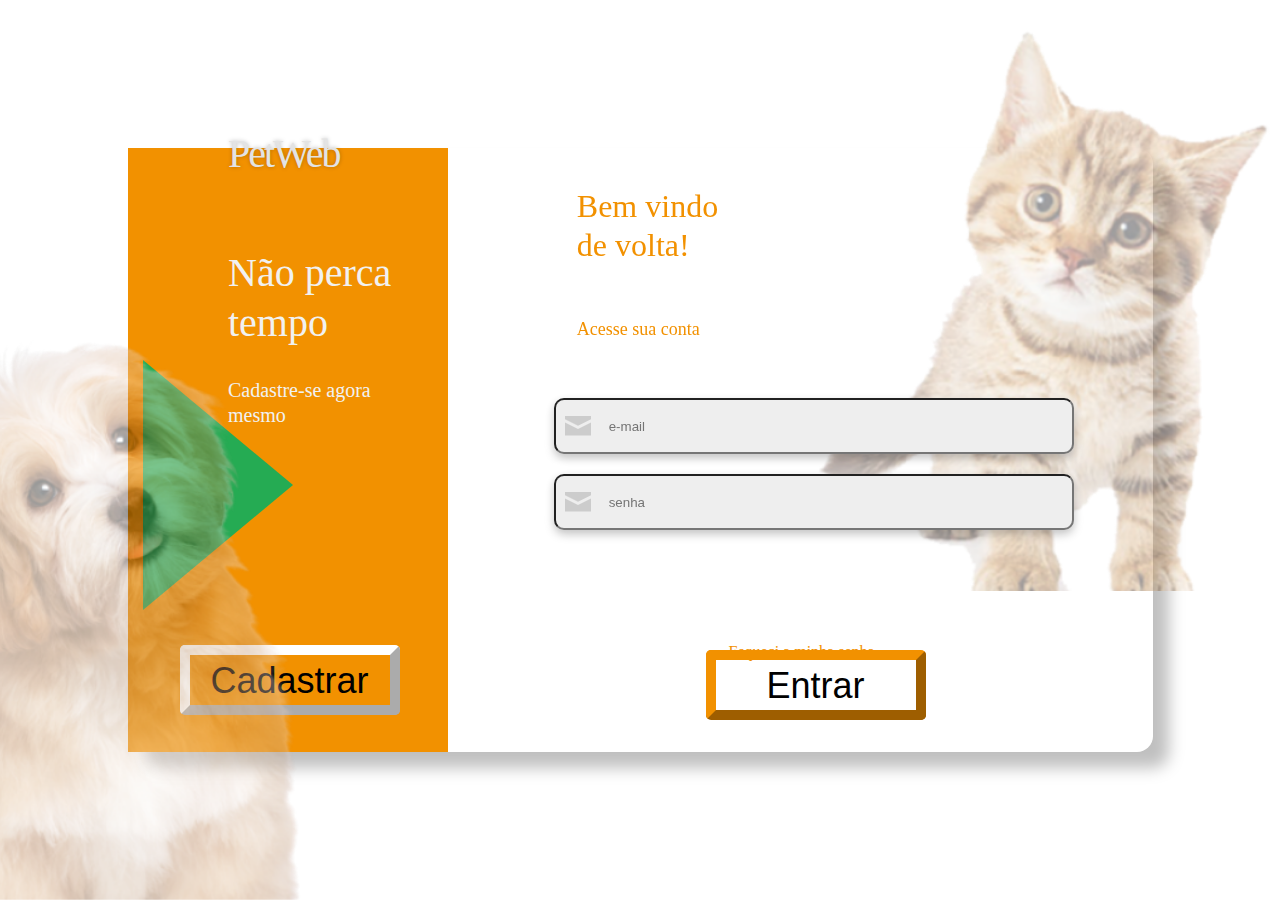
<file: 1-0loginPetWeb1.html>
<!DOCTYPE html>

<html lang="pt-br">
	<head>
		<meta charset = "utf-8"><!--Configurar para português-->
		<title>Login PetWeb</title>
		<style> </style>
		<!--- Login PetWeb- Web Interativa com Ajax e PHP ---->
		<link rel = "stylesheet" href = "1.0-Adm-Login-DT.css" type = "text/css">		
	</head>
	
	<body>
		
		<div class = "cat"> </div>
		<div class = "rectangle_1">
			<div class = "rectangle_2 wallColor">
				<form action = "">
					<input class = "input_field" type = "email" placeholder = "e-mail" ><br>
					<input class = "input_field" type = "password" placeholder = "senha"><br>
				</form>
				<div class = "position triangulo"> </div>
				<button class = "btn_cadastrar">Cadastrar</button>
				<button class = "btn_enter" >Entrar</button>
			</div>
			<p class = "petweb">PetWeb</p>
			<p class = "nao_perca_tempo">Não perca tempo</p>
			<p class = "cadastre_agora">Cadastre-se agora mesmo</p>
			<p class = "retorno_benvindo">Bem vindo de volta!</p>
			<p class = "acesse_conta">Acesse sua conta</p>
			<p class = "esqueceu_senha">Esqueci a minha senha</p>

		</div>
		<div class = "dog"> </div>
		<script type = "text/javascript"> 
		</script>
	</body>
</html>
</file>
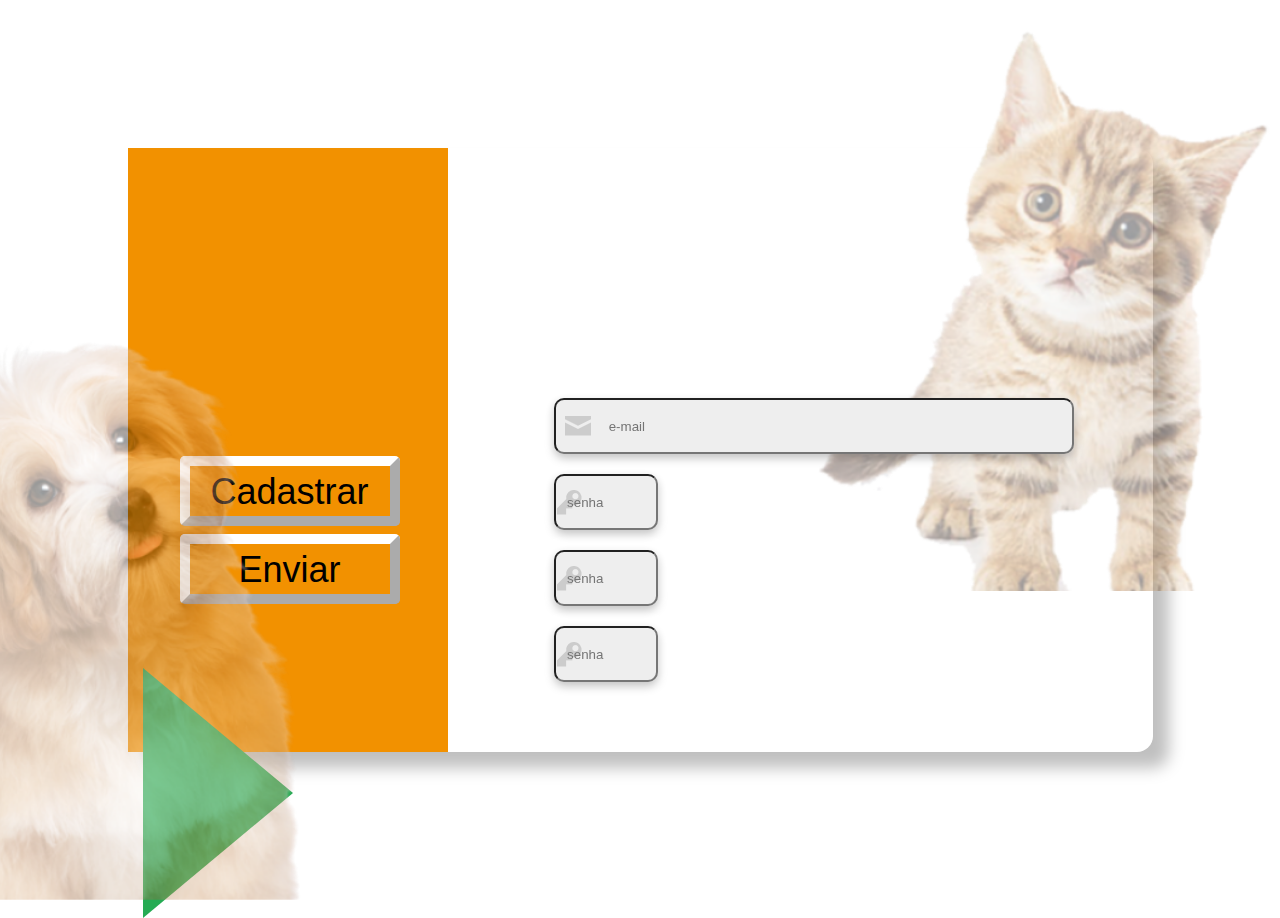
<file: aula_amanda_leticia.html>
<!DOCTYPE html>

<html lang="pt-br">
	<head>
		<meta charset = "utf-8"><!--Configurar para português-->
		<title>Login PetWeb</title>
		<style> </style>
		<!--- Login PetWeb- Web Interativa com Ajax e PHP ---->
		<link rel = "stylesheet" href = "1.0-Adm-Login-DT.css" type = "text/css">		
	</head>
	
	<body>
		
		<div class = "cat"> </div>
		<div class = "rectangle_1">
			<div class = "rectangle_2 wallColor">
				<form action = "">
					<input class = "input_field" type = "email" placeholder = "e-mail" ><br>
					<input class = "input_field2" type = "password" placeholder = "senha"><br>
					<input class = "input_field2" type = "password" placeholder = "senha"><br>
					<input class = "input_field2" type = "password" placeholder = "senha"><br>
					<input class = "btn_cadastrar" type="submit" value="Cadastrar">
					<input class = "btn_cadastrar" type="submit" value="Enviar">
				</form>
				<div class = "position triangulo"> </div>
			
			</div>
	

		</div>
		<div class = "dog"> </div>
		<script type = "text/javascript"> 
		</script>
	</body>
</html>
</file>
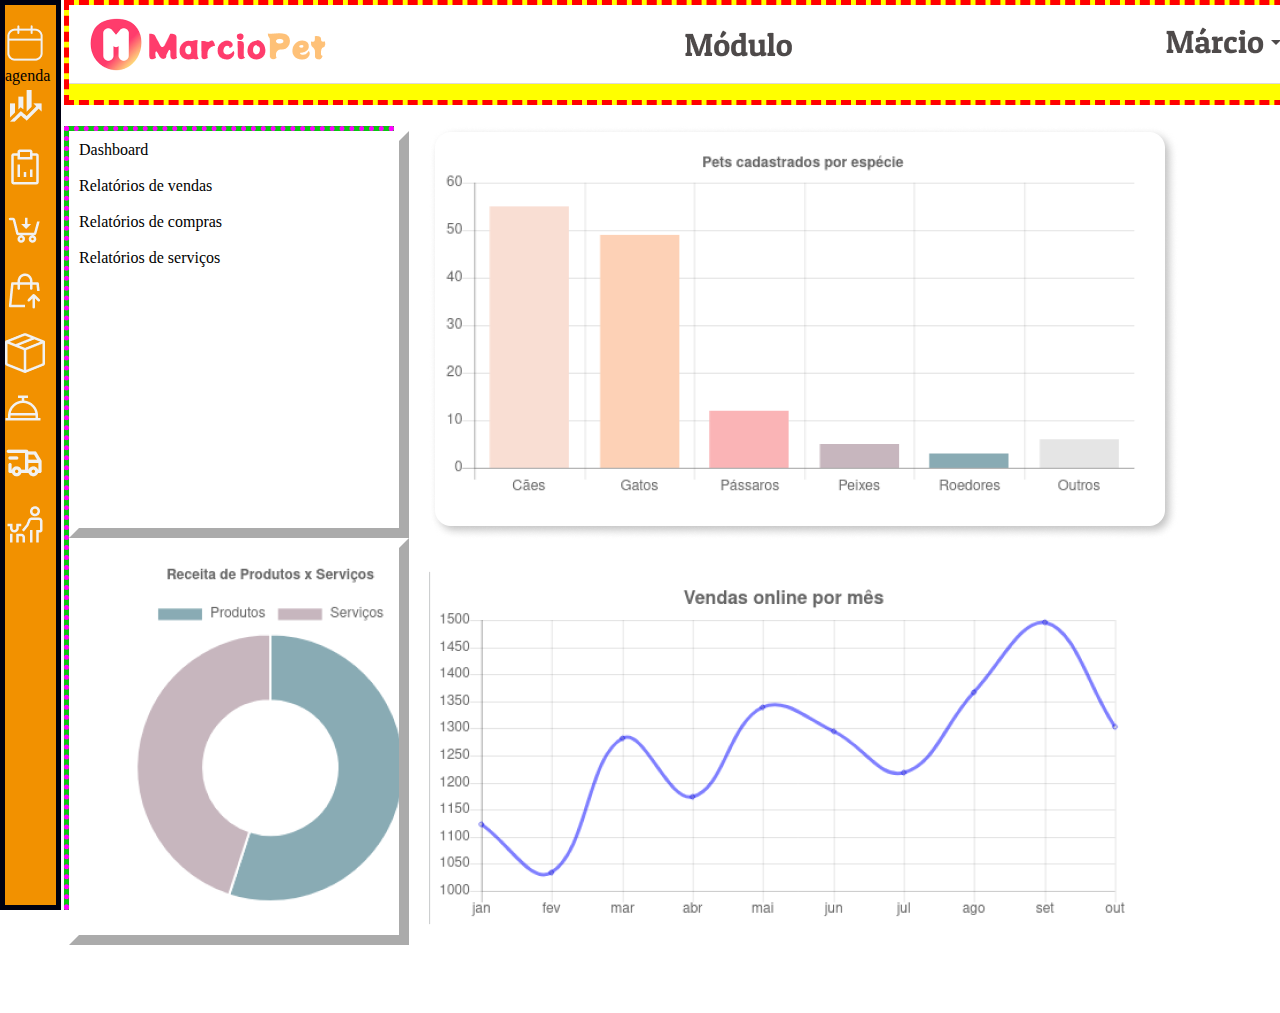
<file: dashboard.html>
<!DOCTYPE html>

<html lang="pt-br">
	<head>
		<meta charset = "utf-8"><!--Configurar para português-->
		<title>Dashboard</title>
		<style></style>
		<!---Página da Relatório - Projeto de TG SIMGETEC ---->
		<script type = "text/javascript"></script>
		<link rel = "stylesheet" type = "text/css" href = "loginPage.css" media = "all">
		<link rel = "stylesheet" type = "text/css" href = "1.0-Adm-Login-DT.css" media = "all">
		<link rel = "stylesheet" type = "text/css" href = "basePet.css" media = "all">

	</head>
	
	<body>
		<div class = "container wallcolor"><br>
			<img src = "calendar.png" >agenda<br>
			<img src = "mdi_finance.png"><br><br>
			<img src = "dashboard_menu.png"><br><br>
			<img src = "carrinho_menu.png"><br><br>
			<img src = "vendas.png"><br><br>
			<img src = "produtos.png"><br><br>
			<img src = "Vector.png"><br><br>
			<img src = "fornecedores.png"><br><br>
			<img src = "dog-walker.png"><br>
		</div>
		<div class = "header" ></div>
		<div class = "container2">
			<div class = "calendar_extrato">
				<div class = "column-2"></div><div class = " column-10">Dashboard</div><br><br>
				<div class = "column-2"></div><div class = " column-10">Relatórios de vendas</div><br><br>
				<div class = "column-2"></div><div class = " column-10">Relatórios de compras</div><br><br>
				<div class = "column-2"></div><div class = " column-10">Relatórios de serviços</div><br>
			</div>                      
			<div class = "calendar_extrato receitas"></div>
		</div>
		<div class = "container3"> 
			<div class = "contas pets_cadastrados"></div>
			<div class = "contas vendas_on_line"></div>
		</div>
	
	
	</body>
</html>
</file>
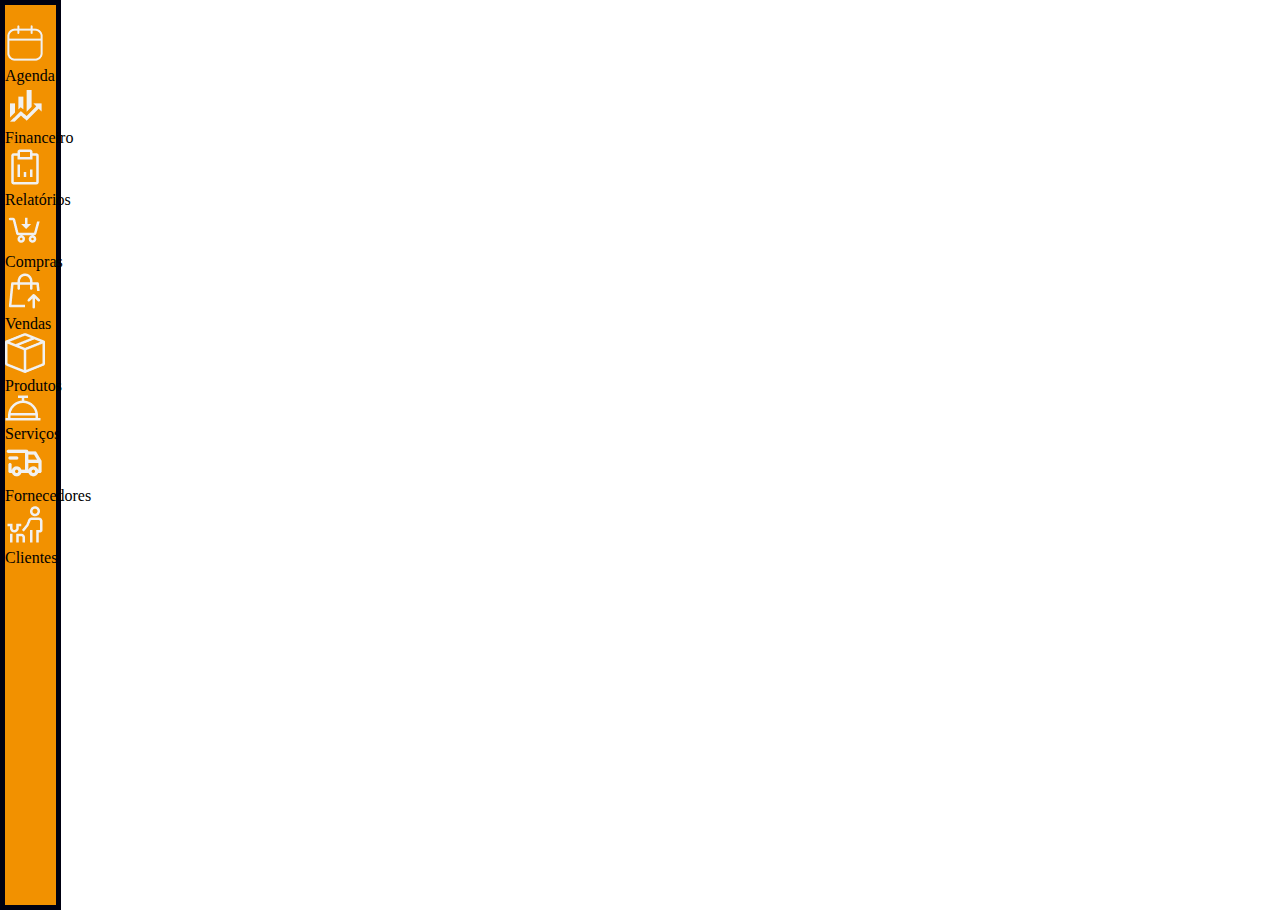
<file: dashboard2.html>
<!DOCTYPE html>

<html>
	<head>	
		<meta charset = "utf-8">  <!--Configurar para português-->
		<title>Dashboard 2</title>
		<style></style>
		<!--- TG - dashboard 2 ---->
		<link rel = "stylesheet" type = "text/css" href = "loginPage.css" media = "all">
		<link rel = "stylesheet" type = "text/css" href = "1.0-Adm-Login-DT.css" media = "all">
		<link rel = "stylesheet" type = "text/css" href = "basePet.css" media = "all">
	</head>
	
	<body>
		<div class = "container wallcolor"><br>
			
			<img src = "calendar.png">Agenda<br>
			<img src = "mdi_finance.png">Financeiro<br>
			<img src = "dashboard_menu.png">Relatórios<br>
			<img src = "carrinho_menu.png">Compras<br>
			<img src = "vendas.png">Vendas<br>
			<img src = "produtos.png">Produtos<br>
			<img src = "Vector.png">Serviços<br>
			<img src = "fornecedores.png">Fornecedores<br>
			<img src = "dog-walker.png">Clientes<br>
		
		</div>
		<script type = "text/javascript"></script>
	</body>
</html>
</file>
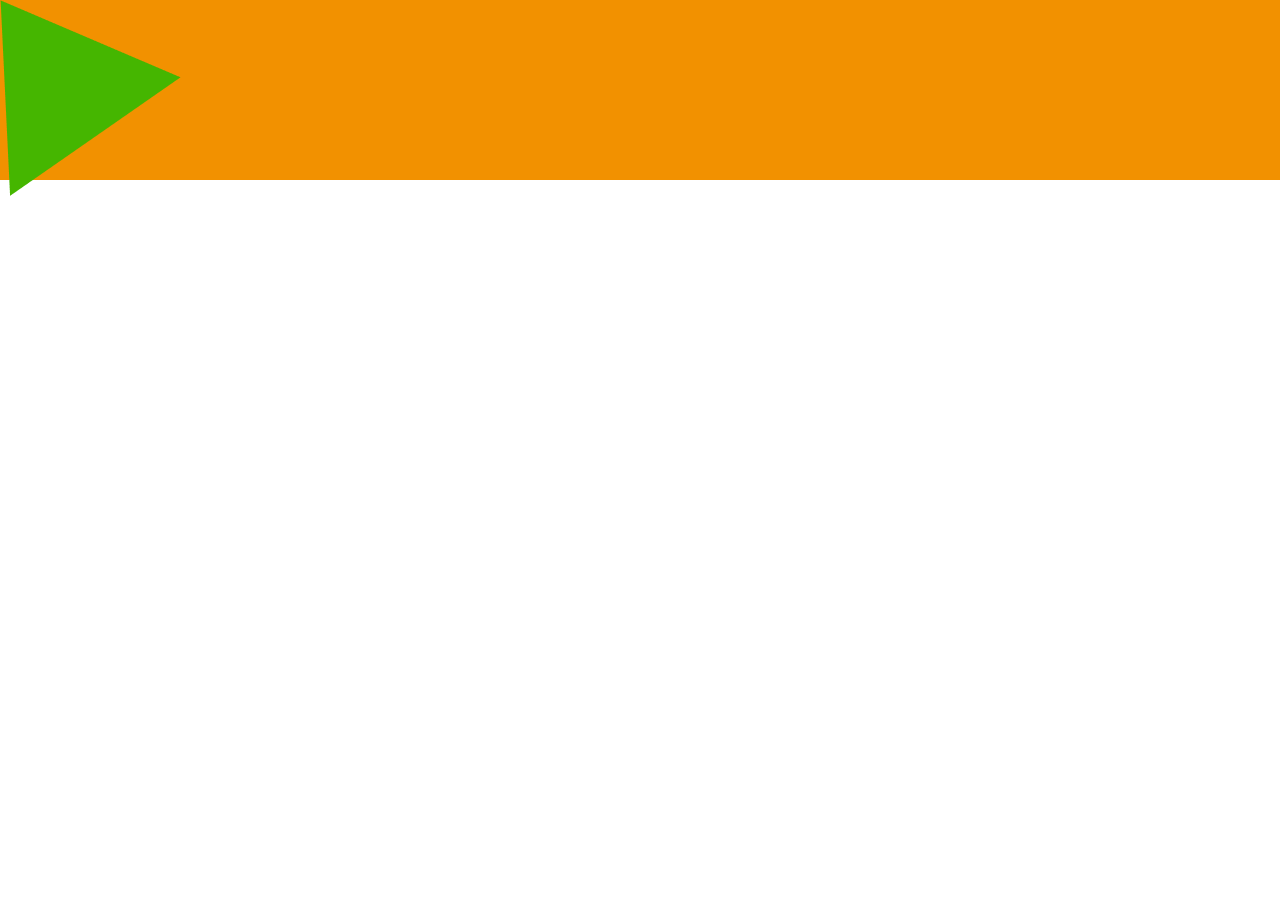
<file: estoque_lista.html>
<!DOCTYPE html>

<html>
	<head>	
		<meta charset = "utf-8">  <!--Configurar para português-->
		<title>Estoque</title>
		<style></style>
		<!--- TG - Lista de Estoque ---->
		<link rel = "stylesheet" type = "text/css" href = "loginPage.css" media = "all">
		<link rel = "stylesheet" type = "text/css" href = "1.0-Adm-Login-DT.css" media = "all">
		<link rel = "stylesheet" type = "text/css" href = "basePet.css" media = "all">
	</head>
	
	<body>
		<div class = "header2" >
			<img src = "triangulo.png">
		</div>
		<script type = "text/javascript"></script>
	</body>
</html>
</file>
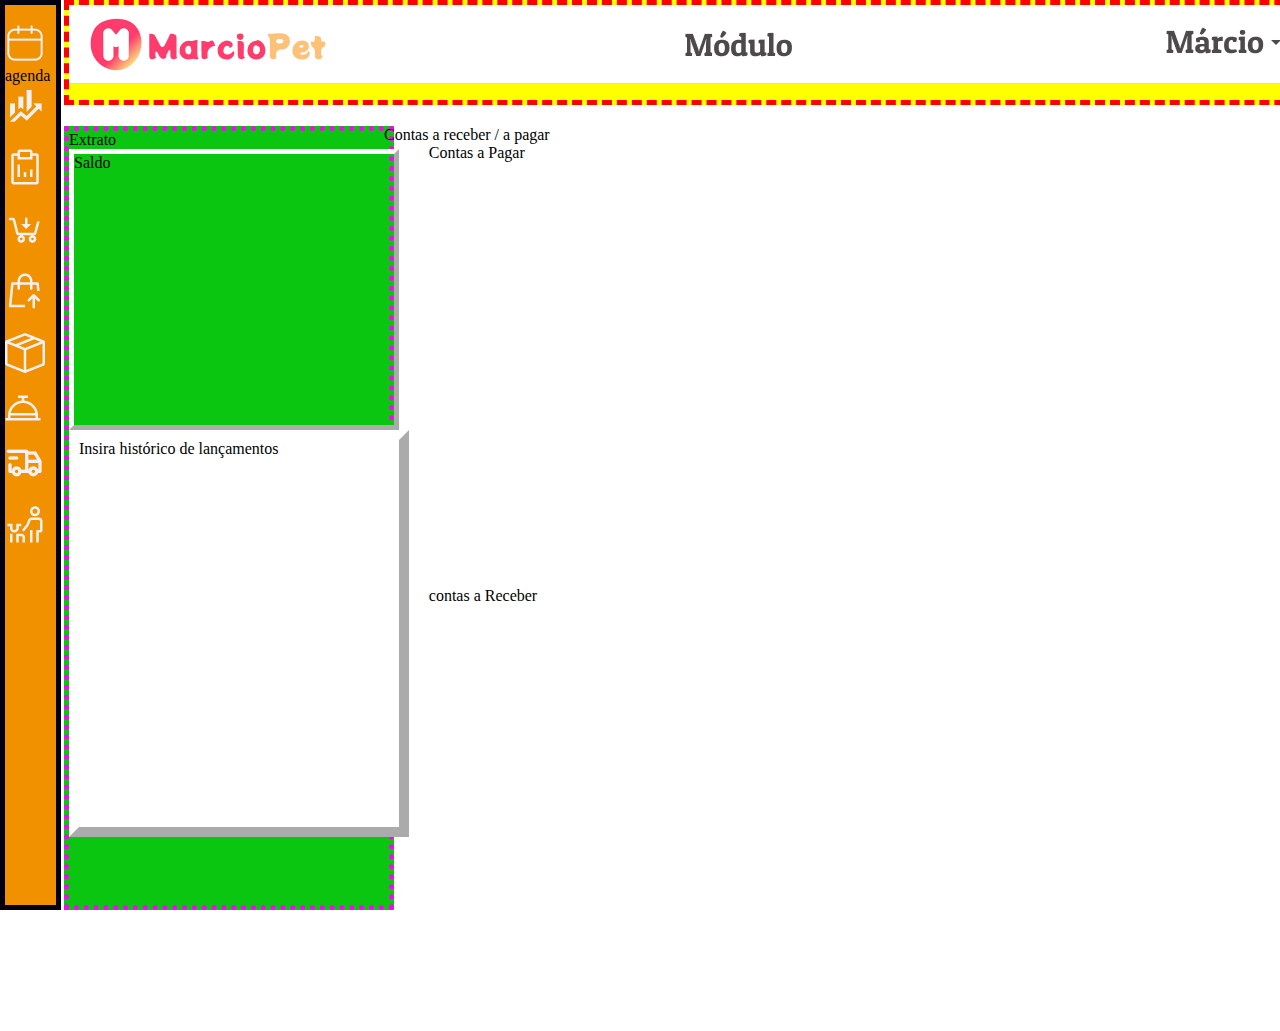
<file: financeiro.html>
<!DOCTYPE html>

<html lang="pt-br">
	<head>
		<meta charset = "utf-8"><!--Configurar para português-->
		<title>Financeiro</title>
		<style></style>
		<!---Página da Agenda - Projeto de TG SIMGETEC ---->
		<script type = "text/javascript"></script>
		<link rel = "stylesheet" type = "text/css" href = "loginPage.css" media = "all">
		<link rel = "stylesheet" type = "text/css" href = "1.0-Adm-Login-DT.css" media = "all">
		<link rel = "stylesheet" type = "text/css" href = "basePet.css" media = "all">

	</head>
	
	<body>
		<div class = "container wallcolor"><br>
			<img src = "calendar.png" >agenda<br>
			<img src = "mdi_finance.png"><br><br>
			<img src = "dashboard_menu.png"><br><br>
			<img src = "carrinho_menu.png"><br><br>
			<img src = "vendas.png"><br><br>
			<img src = "produtos.png"><br><br>
			<img src = "Vector.png"><br><br>
			<img src = "fornecedores.png"><br><br>
			<img src = "dog-walker.png"><br>
		</div>
		<div class = "header" ></div>
		
		<div class = "container2">Extrato
			<div class = "saldo">Saldo</div>
			<div class = "calendar_extrato">Insira histórico de lançamentos</div>
		</div>
		<div class = "container3"> Contas a receber / a pagar
			<div class = "contas">Contas a Pagar</div>
			<div class = "contas">contas a Receber</div>
		</div>
	
	
	</body>
</html>
</file>
<file: 1.0-Adm-Login-DT.css>
/*CSS do menu inicial - 01/11/2022*/

.wallColor {
	background-color: #F29100;
}

.triangulo{
	position: relative;
	left:15px;
	top: 10%; 
	border-top: 125px solid transparent;
	border-bottom: 125px solid transparent;
	border-left: 150px solid  #25AB53 ; 
	
}

.rectangle_2 {
	position: relative;
	width: 320px;
	height: 100%;
	left: 0px;
	top: 0px;
	bottom: 0px;
	
}

.esqueci_a_minha_senha{
	position: absolute;
	width: 180px;
	height: 22px;
	left: 790px;
	top: 706px;
}

.inp_email{
	position: absolute;
	width: 500px;
	height: 59px;
	left: 630px;
	top: 432px;
}

@media only screen and (max-width: 768px) {
	.rectangle_1{
		margin: auto;
		width: 512px;
		height: 559px;
		background: #FFFFFF;
		box-shadow: 16px 16px 16px rgba(0, 0, 0, 0.25), -16px -16px 16px rgba(255, 255, 255, 0.25);
		border-radius: 16px;
	}
}

@media only screen and (max-width: 1024px) {
	.rectangle_1{
		margin: auto;
		width: 940px;
		height: 559px;
		background: #FFFFFF;
		box-shadow: 16px 16px 16px rgba(0, 0, 0, 0.25), -16px -16px 16px rgba(255, 255, 255, 0.25);
		border-radius: 16px;
	}
}

@media only screen and (min-width: 1280px) {
	.rectangle_1{
		margin: auto;
		width: 1025px;
		height: 604px;
		background: #FFFFFF;
		box-shadow: 16px 16px 16px rgba(0, 0, 0, 0.25), -16px -16px 16px rgba(255, 255, 255, 0.25);
		border-radius: 16px;
	}
}

@media only screen and (min-width: 1440px) {
	.rectangle_1{
		margin: auto;
		width: 1280px;
		height: 725px;
		background: #FFFFFF;
		box-shadow: 16px 16px 16px rgba(0, 0, 0, 0.25), -16px -16px 16px rgba(255, 255, 255, 0.25);
		border-radius: 16px;
	}
}

.btn_enter{
	position: relative;
	left: 180%;
	top: 3%;
	width: 220px;
	height: 70px;
	border: 10px outset #f29100;
	font-size: 36px;
	text-align: center;
	margin: 4px 2px;
	background-color: #ffffff;
	border-radius: 5px;
	padding: 5px;
	float: left;
}

.btn_cadastrar{
	
	position: relative;
	left: 50px;
	top: 15%;
	width: 220px;
	height: 70px;
	border: 10px outset #ffffff;
	font-size: 36px;
	text-align: center;
	margin: 4px 2px;
	background-color: #f29100;
	border-radius: 5px;
	padding: 5px;
}

.rel{
  position: relative;
  width: 212px;
  height: 51px;
  top: 140px;
  left: 510px;
  border: 3px solid #73AD21;
} 

body{
	display: flex;
	position:absolute;
	top: 0px;
	right: 0px;
	bottom: 0px;
	left: 0px;
}

.dog{

	width: 503px;
	height: 608px;
	background-image: url("dog_230497594-removebg-preview 1.png");
	background-repeat: no-repeat;
	background-size: 503px, 608px;
	bottom: 0px;
	left: -100px;
	position: fixed;
}

.cat{

	width: 591px;
	height: 591px;
	background-image: url("71+mDoHG4mL 1.png");
	background-repeat: no-repeat;
	background-size: 591px, 591px;
	position: fixed;
	right:0px;
	top: 0px;
}

.input_field{
	
	position: relative;
	left: 130%;
	top: 240px;
	bottom: 0%;
	background: #EEEEEE url("envelope_closed.png") no-repeat 2% 50%;
	box-shadow: 0px -4px 10px rgba(255, 255, 255, 0.25), 0px 4px 10px rgba(0, 0, 0, 0.25);
	border-radius: 10px;
	width: 160%;
	height: 50px;
	margin: 10px;

}

.input_field::placeholder{

	padding-left: 10%;
}

.input_field2{
	
	position: relative;
	left: 130%;
	top: 240px;
	bottom: 0%;
	background: #EEEEEE url("key.png") no-repeat 2% 50%;
	box-shadow: 0px -4px 10px rgba(255, 255, 255, 0.25), 0px 4px 10px rgba(0, 0, 0, 0.25);
	border-radius: 10px;
	width: 30%;
	height: 50px;
	margin: 10px;
}

.input_field2::placeholder{

	padding-left: 10%;
}

.senha_field{
	
	position: relative;
	left: 130%;
	top: 260px;
	bottom: 0%;
	background: #EEEEEE transparent;
	box-shadow: 0px -4px 10px rgba(255, 255, 255, 0.25), 0px 4px 10px rgba(0, 0, 0, 0.25);
	border-radius: 10px;
	width: 520px;
	height: 50px;
}

.petweb{
	
	position: absolute;
	width: 130px;
	height: 55px;
	left: 220px;
	top: 80px;
	font-family: 'Pavanam';
	font-style: normal;
	font-weight: 400;
	font-size: 40px;
	line-height: 52px;
	/* identical to box height */
	letter-spacing: -0.05em;
	color: #E3E3E3;
	text-shadow: 0px 0px 4px rgba(0, 0, 0, 0.25);
}

.nao_perca_tempo{
	
	position: absolute;
	width: 245px;
	height: 100px;
	left: 220px;
	top: 200px;
	font-family: 'Patua One';
	font-style: normal;
	font-weight: 400;
	font-size: 40px;
	line-height: 50px;
	color: #F1F1F1;
}

.cadastre_agora{
	
	position: absolute;
	width: 180px;
	height: 50px;
	left: 220px;
	top: 350px;
	font-family: 'Patua One';
	font-style: normal;
	font-weight: 400;
	font-size: 20px;
	line-height: 25px;
	color: #F1F1F1;
}

.retorno_benvindo{
	
	position: absolute;
	width: 153px;
	height: 78px;
	left: 45%;
	top: 16.65%;
	font-family: 'Patua One';
	font-style: normal;
	font-weight: 400;
	font-size: 32px;
	line-height: 39px;
	color: #F29100;
}

.acesse_conta{
	
	position: absolute;
	width: 180px;
	height: 22px;
	left: 45%;
	top: 33%;
	font-family: 'Patua One';
	font-style: normal;
	font-weight: 400;
	font-size: 18px;
	line-height: 22px;
	/* identical to box height */
	color: #f29100;
}

.esqueceu_senha{
	
	position: absolute;
	width: 180px;
	height: 22px;
	left: 57%;
	top: 70%;
	color: #f29100;
}
</file>
<file: loginPage.css>
.header {
  background-color: #00f1f1;
  padding: 10px;
  text-align: center;
  border-style: dashed;
  border-width: 5px;
  border: 15px solid #ffAF50;
}

.footer {
  background-color: #F1F100;
  text-align: center;
  padding: 10px;
  border-style: dashed;
  border-width: 15px;
  border: 10px solid #4CAff0;
  float: left;
  height: 150px
}

h1 {
  font-size: 25pt;
  color: #ff00ff;
  font-family: arial;
  border-style: dashed;
  border-width: 15px;
  border: 15px solid #4CAF50;
}


body {
  background-color: #f000f0;
  margin: 0;
}

.column.side {
  width: 25%;
  background-color: #FF3300;
  height: 420px;
  float: left;
  border-style: dashed;
  border-width: 10px;
  border: 10px solid #4AFff0;
}

.column.middle {
  width: 72%;
  height: 420px;
  float: left;
  border-style: dashed;
  border-width: 10px;
  border: 10px solid #4fCF50;
}

.column-1{
	width: 8.33%;
}
.column-2{
		width: 16.66%;
}
.column-3{
		width: 25%;

}f
.column-4{
		width: 33.33%;

}
.column-5{
		width: 41.66%;
}

.column-6{
		width: 50%;
}

.column-7{
		width: 58.3%;
}

.column-8{
		width: 66.67%;
}

.column-9{
		width: 75%;
}

.column-10{
		width: 83.33%;

}
.column-11{
		width: 91.67%;
}
.column-12{
		width: 97.5%;
}

[class *= column-]{
	float: left;
}
</file>
<file: basePet.css>
.wallcolor {
	background-color: #F29100;
}

@media only screen and (max-width: 768px) {
	.rectangle_1{
		margin: auto;
		width: 512px;
		height: 559px;
		background: #FFFFFF;
		box-shadow: 16px 16px 16px rgba(0, 0, 0, 0.25), -16px -16px 16px rgba(255, 255, 255, 0.25);
		border-radius: 16px;
	}
}

@media only screen and (max-width: 1024px) {
	.rectangle_1{
		margin: auto;
		width: 940px;
		height: 559px;
		background: #FFFFFF;
		box-shadow: 16px 16px 16px rgba(0, 0, 0, 0.25), -16px -16px 16px rgba(255, 255, 255, 0.25);
		border-radius: 16px;
	}
}

@media only screen and (min-width: 1280px) {
	.rectangle_1{
		margin: auto;
		width: 1025px;
		height: 604px;
		background: #FFFFFF;
		box-shadow: 16px 16px 16px rgba(0, 0, 0, 0.25), -16px -16px 16px rgba(255, 255, 255, 0.25);
		border-radius: 16px;
	}
}

@media only screen and (min-width: 1440px) {
	.rectangle_1{
		margin: auto;
		width: 1280px;
		height: 725px;
		background: #FFFFFF;
		box-shadow: 16px 16px 16px rgba(0, 0, 0, 0.25), -16px -16px 16px rgba(255, 255, 255, 0.25);
		border-radius: 16px;
	}
}

.flex-container {
  display: flex;
}


body{
	display: flex;
	position:absolute;
	top: 0px;
	right: 0px;
	bottom: 0px;
	left: 0px;
	background-color: #fff;
}

.calendar_extrato {
	
	position: relative;
	width: 100%;
	height: 50%;
	left: 0%;
	top: 0px;
	background: #fff;
	border: 10px outset #fff;
}
.calendar_agenda {
	background-image: url("calendar.png");
	position: relative;
	repeat: no-repeat;
	width: 90%;
	height: 50%;
	left: 0%
}

.container{
	position: absolute;
	width: 4%;
	height: 100%;
	top:0%;
	border:5px solid #001;
	float: left;
	
}

.container2{
	position: absolute;
	width:25%;
	height : 86%;
	left: 5%;
	top:14%;
	bottom: 0px;
	border: 5px #f0f dotted;
	float:left;
	background-color: #0ac611;
}
.container4{
	position: absolute;
	width:100%;
	height : 30%;
	left: 5%;
	top:14%;
	bottom: 0px;
	border: 5px #f0f dotted;
	float:left;
	background-color: #0ac611;
}

.receitas{
	
	top: 0px;
	background-image: url("receitas.png");
	background-repeat: no-repeat;
}

.container3{
	
	position: relative;
	width:70%;
	top: 14%;
	left: 30%;
	height: 98.5%;
	border: 0px transparent #fff ;
	float: left;
	
}

.contas{
	position: relative;
	width: 85%;
	height: 50%;
	left: 5%;
	border: 10px transparent #fff;
}

.pets_cadastrados{
	top: 0px;
	float: left;
	background-image: url("pets_cadastrados.png");
	background-repeat: no-repeat;
}


.vendas_on_line{
	top: 0px;
	float: left;
	background-image: url("vendas_on_line_chart.png");
	background-repeat: no-repeat;
}

h1{
	background-color: #ff0;
	text-align: center;
}

.header{
	position: absolute;
	width: 100%;
	height: 8.33%;
	top:0%;
	left:5%;
	border: 5px dashed #f00;
	float:left;
	background-color: #ff0;
	background-image: url("header.png");
	background-repeat: no-repeat;
	
}
.header2{
	position: absolute;
	width: 100%;
	height: 20%;
	background-color: #f29100;
	text-align: justify;

}

.input_hour{
	position: relative;
	right: 0%;
	bottom:0%;
	background: #EEEEEE transparent;
	box-shadow: 0px -4px 10px rgba(255, 255, 255, 0.25), 0px 4px 10px rgba(0, 0, 0, 0.25);
	width: 100%;
	height: 10%;
	margin: 10px;
	border:5px;
	right:0px;
}

p{
	position: absolute;
	left: 9%;
	top: 13.2%;
	font-family: 'Patua One';
	font-style: normal;
	font-weight: 10px;
	font-size: 20px;
	line-height: 10px;
	color: #CCCCCC;
}

.menu_side_small{
	position: relative;
	width: 8.33%;
	height: 120%;
	top:0%;
	border:5px solid #00f;
	float: left;
	background-image: url("menu_lateral_pq.png");
	background-repeat: no-repeat;

}

.menu_side_expand{
	position: absolute;
	width: 25%;
	height: 50%;
	top: 0%;
	background-image: url("menu_side_expand.png");

}

.rectangle_2 {
	
	position: relative;
	width: 100%;
	height: 100%;
	left: 0%;
	top: 0px;
	background-color: #F29100;
}

.saldo{
	position: relative;
	width: 100%;
	height: 35%;
	left: 0%;
	top: 0px;
	border: 5px outset #fff;
	background-image: #25AB53 url("saldo_disponivel.png");
	background-repeat: no-repeat;

}

.triangulo{
	position: relative;
	width:100%;
	top: 100%; 
	border-top: 10px solid transparent;
	border-bottom: 10px solid transparent;
	border-left: 10px solid  #F29100 ; 
	
}

.triangulo2{
	position: relative;
	width:10%;
	top: 0%; 
	border-top: 55px solid transparent;
	border-bottom: 55px solid transparent;
	border-left: 110px solid  #25AB53;
	margin-left: 0.1%;
	float:left;
}

.texto{
	float: right;
}
</file>
